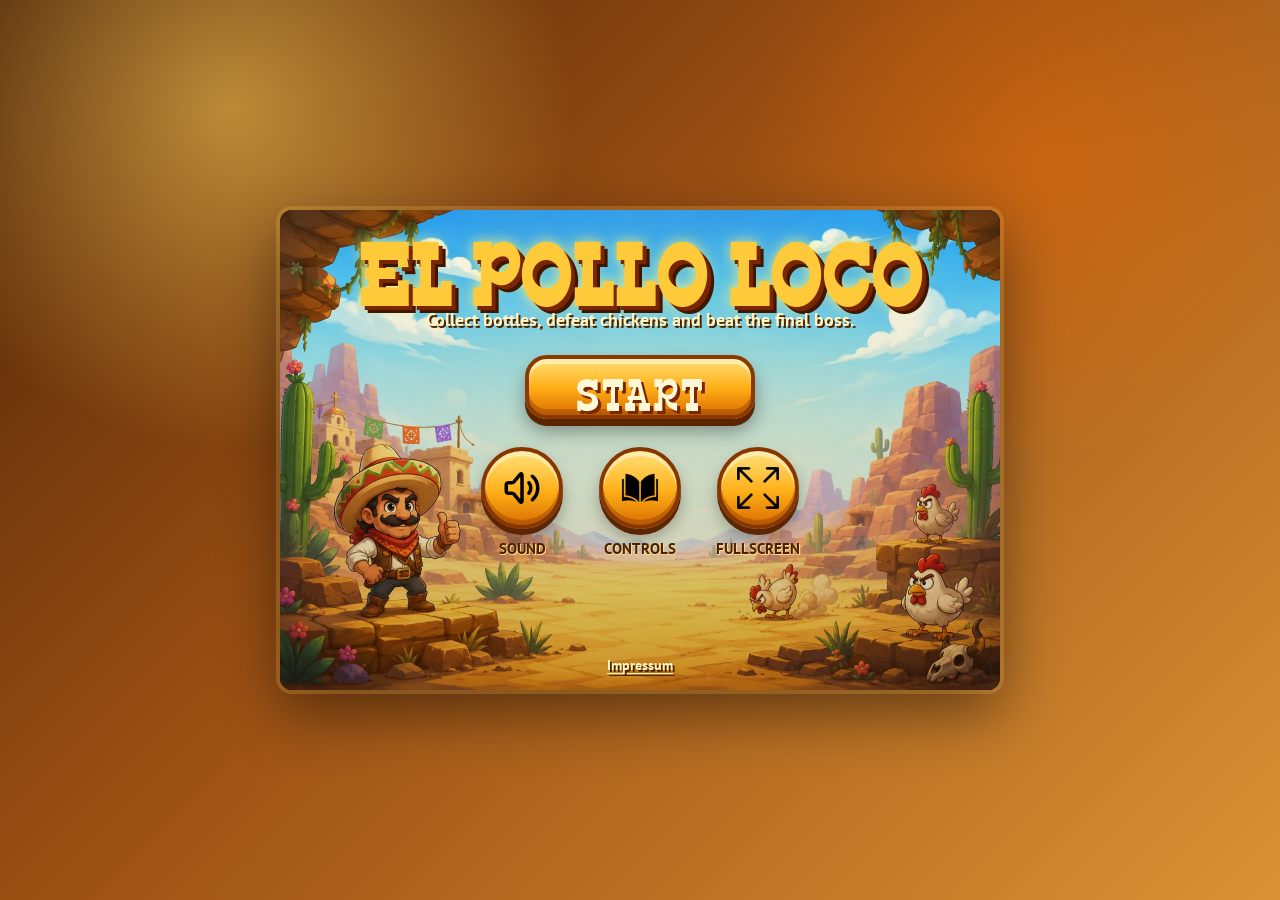
<file: index.html>
<!doctype html>
<html lang="en">
  <head>
    <meta charset="UTF-8" />

    <meta
      name="viewport"
      content="width=device-width, initial-scale=1.0, viewport-fit=cover"
    />

    <title>El Pollo Loco</title>

    <link
      rel="icon"
      type="image/png"
      sizes="96x96"
      href="./favicon/favicon-96x96.png"
    />

    <link rel="shortcut icon" href="./favicon/favicon.ico" />

    <link
      rel="apple-touch-icon"
      sizes="180x180"
      href="./favicon/apple-touch-icon.png"
    />

    <link rel="manifest" href="./favicon/site.webmanifest" />

    <meta name="apple-mobile-web-app-title" content="El Pollo Loco" />

    <link rel="stylesheet" href="./style.css" />

    <link rel="stylesheet" href="./css/menu.css" />

    <link rel="stylesheet" href="./css/dialog.css" />

    <link rel="stylesheet" href="./css/responsive.css" />
  </head>

  <body onload="showStartScreen()">
    <div id="game-container">
      <div id="game-stage" class="game-stage">
        <canvas id="canvas" width="720" height="480" tabindex="0"></canvas>

        <div id="game-overlay" class="game-overlay">
          <div class="menu-layer">
            <h1 id="overlay-title" class="game-title">El Pollo Loco</h1>

            <p id="overlay-message" class="game-subtitle">
              Collect bottles, defeat chickens and beat the final boss.
            </p>

            <div class="main-actions">
              <button
                id="start-button"
                class="menu-button start-button"
                type="button"
                onclick="startGame()"
              >
                Start
              </button>

              <button
                id="restart-button"
                class="menu-button hidden"
                type="button"
                onclick="restartGame()"
              >
                Restart
              </button>

              <button
                id="home-button"
                class="menu-button hidden"
                type="button"
                onclick="goToHomeScreen()"
              >
                Home
              </button>
            </div>

            <div class="round-actions">
              <button
                id="sound-button"
                class="round-button"
                type="button"
                aria-label="Turn sound off"
                aria-pressed="false"
                title="Turn sound off"
                onclick="toggleSound()"
              >
                <img id="sound-icon" src="./img/symbol/volume-on.svg" alt="" />

                <span>Sound</span>
              </button>

              <button
                id="controls-button"
                class="round-button"
                type="button"
                aria-label="Show controls"
                aria-controls="controls-dialog"
                aria-expanded="false"
                title="Show controls"
                onclick="toggleControlsDialog()"
              >
                <img src="symbols/help_open.png" alt="" />

                <span>Controls</span>
              </button>

              <button
                id="fullscreen-button"
                class="round-button"
                type="button"
                data-fullscreen-button
                aria-label="Enter fullscreen"
                title="Enter fullscreen"
                onclick="toggleFullscreen()"
              >
                <img
                  id="fullscreen-icon"
                  data-fullscreen-icon
                  src="symbols/enter-fullscreen.png"
                  alt=""
                />

                <span>Fullscreen</span>
              </button>
            </div>

            <a class="legal-link" href="./impressum.html">Impressum</a>
          </div>

          <div
            id="controls-dialog"
            class="controls-dialog hidden"
            role="dialog"
            aria-modal="true"
            aria-labelledby="controls-dialog-title"
            tabindex="-1"
            onclick="handleControlsBackdropClick(event)"
            onkeydown="handleControlsDialogKeydown(event)"
          >
            <div class="controls-card">
              <button
                id="controls-close-button"
                class="controls-close-button"
                type="button"
                aria-label="Close controls"
                title="Close controls"
                onclick="closeControlsDialog()"
              >
                ×
              </button>

              <h2 id="controls-dialog-title">Controls</h2>

              <p class="controls-description">
                Use the keyboard or touch buttons to help Pepe defeat the
                chickens.
              </p>

              <div class="controls-content">
                <div class="control-group">
                  <strong>Move</strong>

                  <div class="key-row">
                    <span class="key">←</span>
                    <span class="key">→</span>
                  </div>

                  <p>Walk left or right</p>
                </div>

                <div class="control-group">
                  <strong>Jump</strong>

                  <div class="key-row">
                    <span class="key wide-key"> Space </span>
                  </div>

                  <p>Jump on enemies</p>
                </div>

                <div class="control-group">
                  <strong>Throw</strong>

                  <div class="key-row">
                    <span class="key">D</span>
                  </div>

                  <p>Throw a bottle</p>
                </div>
              </div>

              <p class="controls-hint">
                Collect bottles before fighting the endboss.
              </p>
            </div>
          </div>
        </div>

        <div
          id="pause-dialog"
          class="pause-dialog hidden"
          role="dialog"
          aria-modal="true"
          aria-labelledby="pause-dialog-title"
          tabindex="-1"
          onkeydown="handlePauseDialogKeydown(event)"
        >
          <div class="pause-card">
            <h2 id="pause-dialog-title">Paused</h2>

            <p>The game is paused.</p>

            <div class="pause-actions">
              <button
                id="resume-button"
                class="pause-action-button"
                type="button"
                onclick="resumeGame()"
              >
                Resume
              </button>

              <button
                id="pause-sound-button"
                class="pause-action-button pause-sound-button"
                type="button"
                aria-label="Turn sound off"
                aria-pressed="false"
                title="Turn sound off"
                onclick="toggleSound()"
              >
                <img
                  id="pause-sound-icon"
                  src="./img/symbol/volume-on.svg"
                  alt=""
                />
                <span id="pause-sound-label">Mute</span>
              </button>

              <button
                class="pause-action-button"
                type="button"
                onclick="restartGame()"
              >
                Restart
              </button>

              <button
                class="pause-action-button"
                type="button"
                onclick="goToHomeScreen()"
              >
                Home
              </button>
            </div>
          </div>
        </div>
      </div>

      <button
        id="game-menu-button"
        class="game-menu-button hidden"
        type="button"
        aria-label="Pause game"
        aria-controls="pause-dialog"
        aria-expanded="false"
        title="Pause game"
        onclick="pauseGame()"
      >
        <img src="./img/symbol/pause.svg" alt="" />
      </button>

      <button
        id="game-fullscreen-button"
        class="game-menu-button game-fullscreen-button hidden"
        type="button"
        data-fullscreen-button
        aria-label="Enter fullscreen"
        title="Enter fullscreen"
        onclick="toggleFullscreen()"
      >
        <img
          id="game-fullscreen-icon"
          data-fullscreen-icon
          src="symbols/enter-fullscreen.png"
          alt=""
        />
      </button>

      <div id="touch-controls" class="touch-controls">
        <div class="touch-group touch-left">
          <button
            class="touch-button"
            type="button"
            data-icon="‹"
            aria-label="Move left"
            onpointerdown="setTouchKey('LEFT', true, event)"
            onpointerup="setTouchKey('LEFT', false, event)"
            onpointerleave="setTouchKey('LEFT', false, event)"
            onpointercancel="setTouchKey('LEFT', false, event)"
          ></button>

          <button
            class="touch-button"
            type="button"
            data-icon="›"
            aria-label="Move right"
            onpointerdown="setTouchKey('RIGHT', true, event)"
            onpointerup="setTouchKey('RIGHT', false, event)"
            onpointerleave="setTouchKey('RIGHT', false, event)"
            onpointercancel="setTouchKey('RIGHT', false, event)"
          ></button>
        </div>

        <div class="touch-group touch-right">
          <button
            class="touch-button"
            type="button"
            data-icon="▲"
            aria-label="Jump"
            onpointerdown="setTouchKey('JUMP', true, event)"
            onpointerup="setTouchKey('JUMP', false, event)"
            onpointerleave="setTouchKey('JUMP', false, event)"
            onpointercancel="setTouchKey('JUMP', false, event)"
          ></button>

          <button
            class="touch-button throw-button"
            type="button"
            data-icon="D"
            aria-label="Throw bottle"
            onpointerdown="setTouchKey('THROW', true, event)"
            onpointerup="setTouchKey('THROW', false, event)"
            onpointerleave="setTouchKey('THROW', false, event)"
            onpointercancel="setTouchKey('THROW', false, event)"
          ></button>
        </div>
      </div>
    </div>

    <div id="rotate-message" class="rotate-message">
      <div class="rotate-card">
        <div class="rotate-icon">↻</div>

        <h2>Rotate to landscape</h2>

        <p>Please turn your phone horizontally to play.</p>
      </div>
    </div>

    <script src="classes/drawable-object.class.js"></script>
    <script src="classes/movable-object.class.js"></script>
    <script src="classes/background.class.js"></script>
    <script src="classes/cloud.class.js"></script>
    <script src="classes/chicken.class.js"></script>
    <script src="classes/chick.class.js"></script>
    <script src="classes/endboss.class.js"></script>
    <script src="classes/statusbar.class.js"></script>
    <script src="classes/throwable-object.class.js"></script>
    <script src="classes/collectable-object.class.js"></script>
    <script src="classes/character.class.js"></script>
    <script src="classes/keyboard.class.js"></script>
    <script src="classes/level.class.js"></script>
    <script src="classes/collision-manager.class.js"></script>
    <script src="classes/world.class.js"></script>
    <script src="levels/level1.js"></script>
    <script src="js/audio-manager.js"></script>
    <script src="js/game.js"></script>
    <script src="js/touch-controls.js"></script>
    <script src="js/fullscreen.js"></script>
    <script src="js/game-ui.js"></script>
  </body>
</html>
</file>
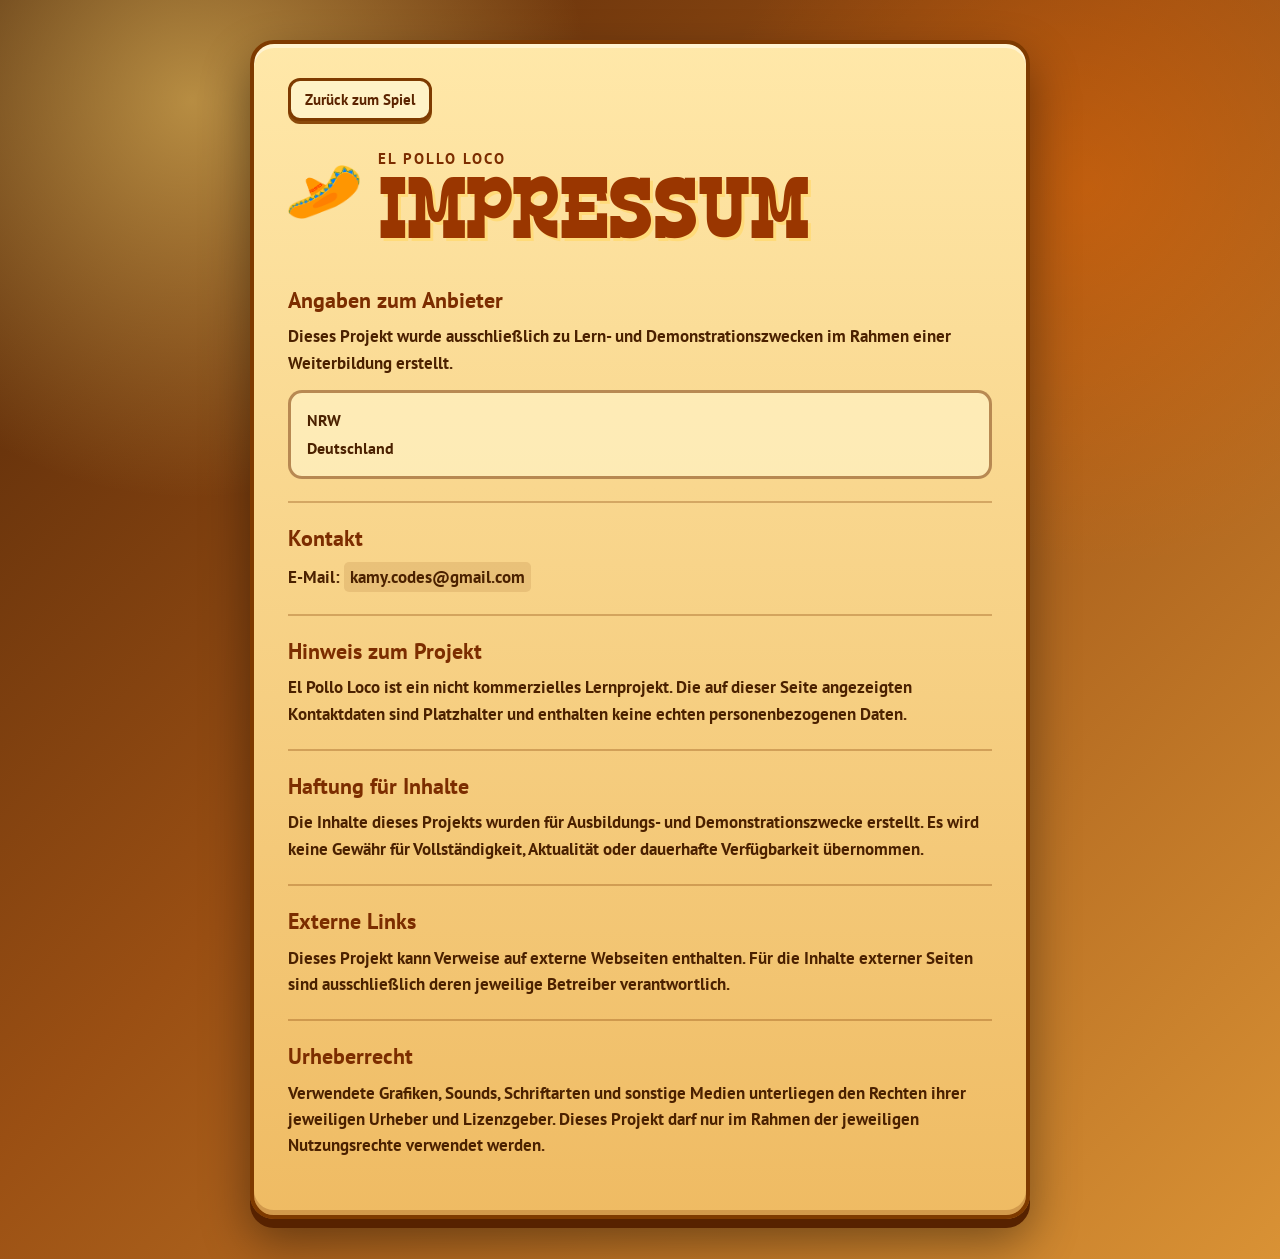
<file: impressum.html>
<!doctype html>
<html lang="de">
  <head>
    <meta charset="UTF-8" />

    <meta name="viewport" content="width=device-width, initial-scale=1.0" />

    <meta
      name="description"
      content="Impressum und rechtliche Hinweise für das Lernprojekt El Pollo Loco."
    />

    <title>Impressum | El Pollo Loco</title>

    <link
      rel="icon"
      type="image/png"
      href="./favicon/favicon-96x96.png"
      sizes="96x96"
    />

    <link rel="shortcut icon" href="./favicon/favicon.ico" />

    <link rel="stylesheet" href="./css/impressum.css" />
  </head>

  <body>
    <main class="legal-page">
      <article class="legal-card">
        <a class="back-link" href="./index.html" aria-label="Zurück zum Spiel">
          Zurück zum Spiel
        </a>

        <header class="legal-header">
          <img
            class="legal-logo"
            src="./img/sombrero.png"
            alt=""
            width="72"
            height="72"
          />

          <div>
            <p class="legal-eyebrow">El Pollo Loco</p>

            <h1>Impressum</h1>
          </div>
        </header>

        <section class="legal-section">
          <h2>Angaben zum Anbieter</h2>

          <p>
            Dieses Projekt wurde ausschließlich zu Lern- und
            Demonstrationszwecken im Rahmen einer Weiterbildung erstellt.
          </p>

          <address class="provider-data">
            <span>NRW</span>
            <span>Deutschland</span>
          </address>
        </section>

        <section class="legal-section">
          <h2>Kontakt</h2>

          <p>
            E-Mail:
            <span class="placeholder">kamy.codes@gmail.com</span>
          </p>
        </section>

        <section class="legal-section">
          <h2>Hinweis zum Projekt</h2>

          <p>
            El Pollo Loco ist ein nicht kommerzielles Lernprojekt. Die auf
            dieser Seite angezeigten Kontaktdaten sind Platzhalter und enthalten
            keine echten personenbezogenen Daten.
          </p>
        </section>

        <section class="legal-section">
          <h2>Haftung für Inhalte</h2>

          <p>
            Die Inhalte dieses Projekts wurden für Ausbildungs- und
            Demonstrationszwecke erstellt. Es wird keine Gewähr für
            Vollständigkeit, Aktualität oder dauerhafte Verfügbarkeit
            übernommen.
          </p>
        </section>

        <section class="legal-section">
          <h2>Externe Links</h2>

          <p>
            Dieses Projekt kann Verweise auf externe Webseiten enthalten. Für
            die Inhalte externer Seiten sind ausschließlich deren jeweilige
            Betreiber verantwortlich.
          </p>
        </section>

        <section class="legal-section">
          <h2>Urheberrecht</h2>

          <p>
            Verwendete Grafiken, Sounds, Schriftarten und sonstige Medien
            unterliegen den Rechten ihrer jeweiligen Urheber und Lizenzgeber.
            Dieses Projekt darf nur im Rahmen der jeweiligen Nutzungsrechte
            verwendet werden.
          </p>
        </section>
      </article>
    </main>
  </body>
</html>
</file>
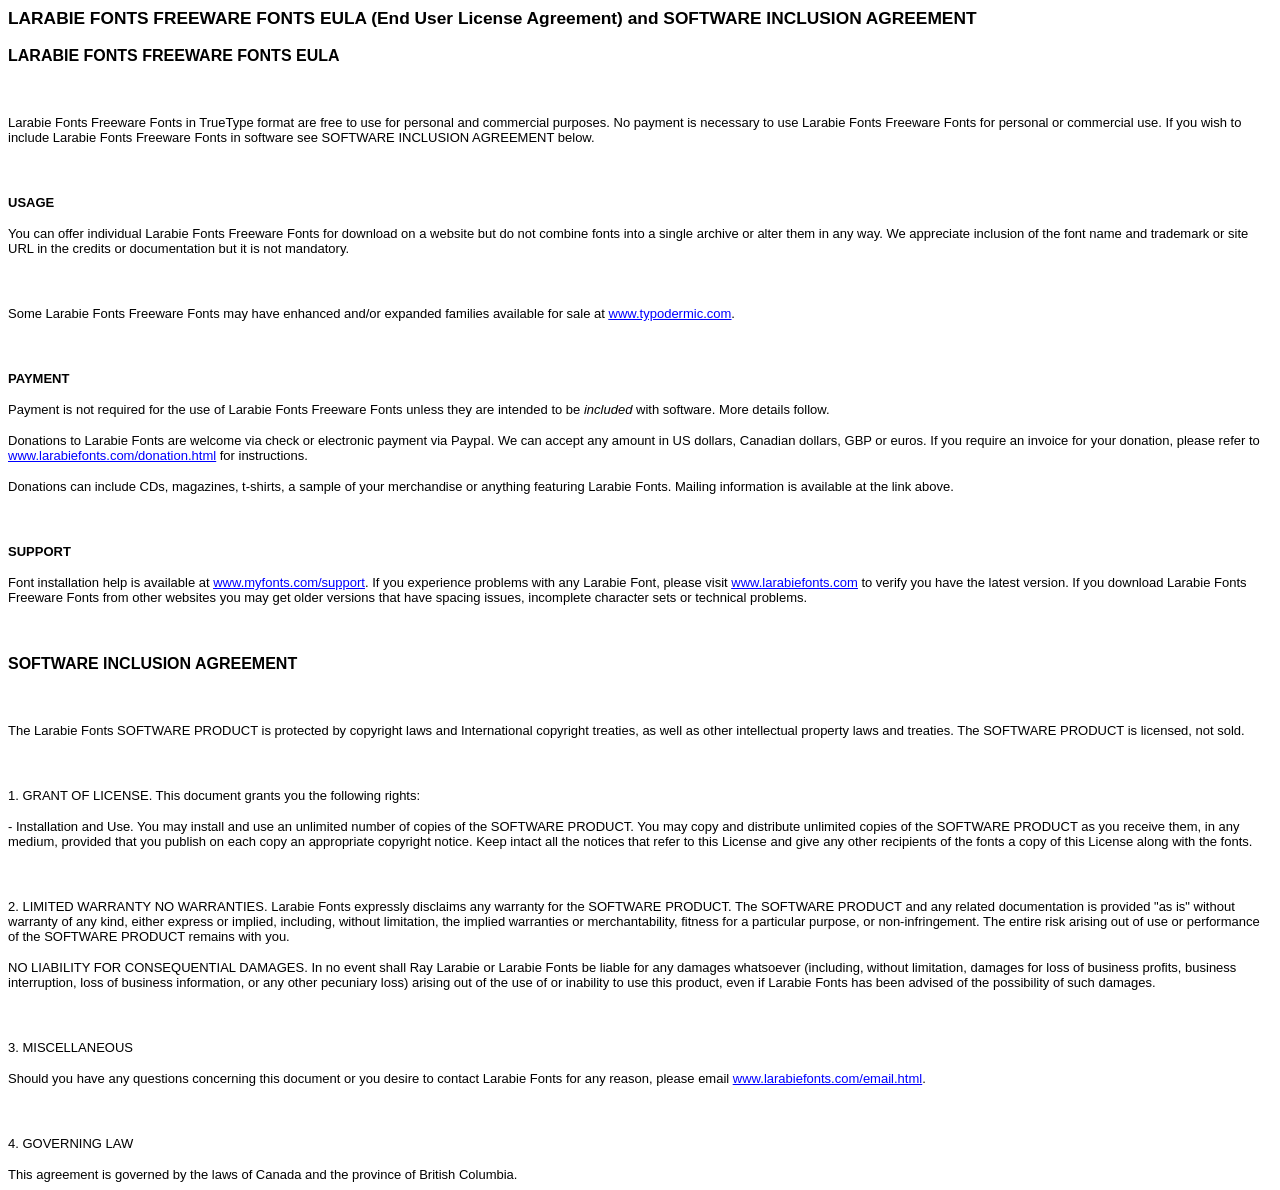
<file: fonts/edmunds/read_me.html>
<!DOCTYPE HTML PUBLIC "-//W3C//DTD HTML 4.0 Transitional//EN">
<HTML>
<HEAD>
	<META HTTP-EQUIV="CONTENT-TYPE" CONTENT="text/html; charset=shift_jis">
	<TITLE>LARABIE FONTS &ldquo;README</TITLE>
	<META NAME="GENERATOR" CONTENT="StarOffice 8  (Win32)">
	<META NAME="AUTHOR" CONTENT="Rina Larabie">
	<META NAME="CREATED" CONTENT="20061130;11580000">
	<META NAME="CHANGEDBY" CONTENT="Rina Larabie">
	<META NAME="CHANGED" CONTENT="20061207;15120000">
	<STYLE>
	<!--
		@page { size: 8.5in 11in; margin-right: 1.25in; margin-top: 1in; margin-bottom: 1in }
		P { margin-bottom: 0.08in; direction: ltr; color: #000000; widows: 2; orphans: 2 }
		P.western { font-family: "Times New Roman", serif; font-size: 12pt; so-language: en-US }
		P.cjk { font-family: "Times New Roman", serif; font-size: 12pt }
		P.ctl { font-family: "Times New Roman", serif; font-size: 12pt; so-language: ar-SA }
		H3 { margin-top: 0.19in; margin-bottom: 0.19in; direction: ltr; color: #000000; widows: 2; orphans: 2; page-break-after: auto }
		H3.western { font-size: 13pt; so-language: en-US }
		H3.cjk { font-family: "Times New Roman", serif; font-size: 13pt }
		H3.ctl { font-family: "Times New Roman", serif; font-size: 13pt; so-language: ar-SA }
		A:link { color: #0000ff }
	-->
	</STYLE>
</HEAD>
<BODY LANG="en-US" TEXT="#000000" LINK="#0000ff" DIR="LTR">
<H3 CLASS="western" STYLE="margin-top: 0in"><FONT FACE="Tahoma, sans-serif">LARABIE
FONTS FREEWARE FONTS EULA (End User License Agreement) and SOFTWARE
INCLUSION AGREEMENT</FONT></H3>
<P CLASS="western" STYLE="margin-bottom: 0in"><B><FONT FACE="Tahoma, sans-serif">LARABIE
FONTS FREEWARE FONTS EULA</FONT></B></P>
<P CLASS="western" STYLE="margin-bottom: 0in"><BR>
</P>
<P CLASS="western" STYLE="margin-bottom: 0in"><FONT SIZE=2><FONT FACE="Tahoma, sans-serif">Larabie
Fonts Freeware Fonts in TrueType format are free to use for personal
and commercial purposes. No payment is necessary to use Larabie Fonts
Freeware Fonts for personal or commercial use. If you wish to include
Larabie Fonts Freeware Fonts in software see SOFTWARE INCLUSION
AGREEMENT below. </FONT></FONT>
</P>
<P CLASS="western" STYLE="margin-bottom: 0in"><BR>
</P>
<P CLASS="western" STYLE="margin-bottom: 0in"><FONT FACE="Tahoma, sans-serif"><FONT SIZE=2><B>USAGE</B></FONT></FONT></P>
<P CLASS="western" STYLE="margin-bottom: 0in"><FONT SIZE=2><FONT FACE="Tahoma, sans-serif">You
can offer individual Larabie Fonts Freeware Fonts for download on a
website but do not combine fonts into a single archive or alter them
in any way. We appreciate inclusion of the font name and trademark or
site URL in the credits or documentation but it is not mandatory. </FONT></FONT>
</P>
<P CLASS="western" STYLE="margin-bottom: 0in"><BR>
</P>
<P CLASS="western" STYLE="margin-bottom: 0in"><FONT SIZE=2><FONT FACE="Tahoma, sans-serif">Some
Larabie Fonts Freeware Fonts may have enhanced and/or expanded
families available for sale at </FONT></FONT><FONT COLOR="#0000ff"><U><A HREF="http://www.typodermic.com/"><FONT SIZE=2><FONT FACE="Tahoma, sans-serif">www.typodermic.com</FONT></FONT></A></U></FONT><FONT SIZE=2><FONT FACE="Tahoma, sans-serif">.</FONT></FONT></P>
<P CLASS="western" STYLE="margin-bottom: 0in"><BR>
</P>
<P CLASS="western" STYLE="margin-bottom: 0in"><FONT FACE="Tahoma, sans-serif"><FONT SIZE=2><B>PAYMENT</B></FONT></FONT></P>
<P CLASS="western" STYLE="margin-bottom: 0in"><FONT SIZE=2><FONT FACE="Tahoma, sans-serif">Payment
is not required for the use of Larabie Fonts Freeware Fonts unless
they are intended to be <I>included</I> with software. More details
follow.</FONT></FONT></P>
<P CLASS="western" STYLE="margin-bottom: 0in"><FONT SIZE=2><FONT FACE="Tahoma, sans-serif">Donations
to Larabie Fonts are welcome via check or electronic payment via
Paypal. We can accept any amount in US dollars, Canadian dollars, GBP
or euros. If you require an invoice for your donation, please refer
to </FONT></FONT><FONT COLOR="#0000ff"><U><A HREF="http://www.larabiefonts.com/donation.html"><FONT SIZE=2><FONT FACE="Tahoma, sans-serif">www.larabiefonts.com/donation.html</FONT></FONT></A></U></FONT><FONT SIZE=2><FONT FACE="Tahoma, sans-serif">
for instructions. </FONT></FONT>
</P>
<P CLASS="western" STYLE="margin-bottom: 0in"><FONT SIZE=2><FONT FACE="Tahoma, sans-serif">Donations
can include CDs, magazines, t-shirts, a sample of your merchandise or
anything featuring Larabie Fonts. Mailing information is available at
the link above.</FONT></FONT></P>
<P CLASS="western" STYLE="margin-bottom: 0in"><BR>
</P>
<P CLASS="western" STYLE="margin-bottom: 0in"><FONT FACE="Tahoma, sans-serif"><FONT SIZE=2><B>SUPPORT</B></FONT></FONT></P>
<P CLASS="western" STYLE="margin-bottom: 0in"><FONT SIZE=2><FONT FACE="Tahoma, sans-serif">Font
installation help is available at </FONT></FONT><FONT COLOR="#0000ff"><U><A HREF="http://www.myfonts.com/support"><FONT SIZE=2><FONT FACE="Tahoma, sans-serif">www.myfonts.com/support</FONT></FONT></A></U></FONT><FONT SIZE=2><FONT FACE="Tahoma, sans-serif">.
If you experience problems with any Larabie Font, please visit
</FONT></FONT><FONT COLOR="#0000ff"><U><A HREF="http://www.larabiefonts.com/"><FONT SIZE=2><FONT FACE="Tahoma, sans-serif">www.larabiefonts.com</FONT></FONT></A></U></FONT><FONT SIZE=2><FONT FACE="Tahoma, sans-serif">
to verify you have the latest version. If you download Larabie Fonts
Freeware Fonts from other websites you may get older versions that
have spacing issues, incomplete character sets or technical problems.
</FONT></FONT>
</P>
<P CLASS="western" STYLE="margin-bottom: 0in"><BR>
</P>
<P CLASS="western" STYLE="margin-bottom: 0in"><B><FONT FACE="Tahoma, sans-serif">SOFTWARE
INCLUSION AGREEMENT </FONT></B>
</P>
<P CLASS="western" STYLE="margin-bottom: 0in"><BR>
</P>
<P CLASS="western" STYLE="margin-bottom: 0in"><FONT SIZE=2><FONT FACE="Tahoma, sans-serif">The
Larabie Fonts SOFTWARE PRODUCT is protected by copyright laws and
International copyright treaties, as well as other intellectual
property laws and treaties. The SOFTWARE PRODUCT is licensed, not
sold.</FONT></FONT></P>
<P CLASS="western" STYLE="margin-bottom: 0in"><BR>
</P>
<P CLASS="western" STYLE="margin-bottom: 0in"><FONT SIZE=2><FONT FACE="Tahoma, sans-serif">1.
GRANT OF LICENSE. This document grants you the following rights:</FONT></FONT></P>
<P CLASS="western" STYLE="margin-bottom: 0in"><FONT FACE="Tahoma, sans-serif"><FONT SIZE=2>-
Installation and Use. You may install and use an unlimited number of
copies of the SOFTWARE PRODUCT. You may copy and distribute unlimited
copies of the SOFTWARE PRODUCT as you receive them, in any medium,
provided that you publish on each copy an appropriate copyright
notice. Keep intact all the notices that refer to this License and
give any other recipients of the fonts a copy of this License along
with the fonts.</FONT></FONT></P>
<P CLASS="western" STYLE="margin-bottom: 0in"><BR>
</P>
<P CLASS="western" STYLE="margin-bottom: 0in"><FONT SIZE=2><FONT FACE="Tahoma, sans-serif">2.
LIMITED WARRANTY NO WARRANTIES. Larabie Fonts expressly disclaims any
warranty for the SOFTWARE PRODUCT. The SOFTWARE PRODUCT and any
related documentation is provided &quot;as is&quot; without warranty
of any kind, either express or implied, including, without
limitation, the implied warranties or merchantability, fitness for a
particular purpose, or non-infringement. The entire risk arising out
of use or performance of the SOFTWARE PRODUCT remains with you.</FONT></FONT></P>
<P CLASS="western" STYLE="margin-bottom: 0in"><FONT SIZE=2><FONT FACE="Tahoma, sans-serif">NO
LIABILITY FOR CONSEQUENTIAL DAMAGES. In no event shall Ray Larabie or
Larabie Fonts be liable for any damages whatsoever (including,
without limitation, damages for loss of business profits, business
interruption, loss of business information, or any other pecuniary
loss) arising out of the use of or inability to use this product,
even if Larabie Fonts has been advised of the possibility of such
damages.</FONT></FONT></P>
<P CLASS="western" STYLE="margin-bottom: 0in"><BR>
</P>
<P CLASS="western" STYLE="margin-bottom: 0in"><FONT FACE="Tahoma, sans-serif"><FONT SIZE=2>3.
MISCELLANEOUS</FONT></FONT></P>
<P CLASS="western" STYLE="margin-bottom: 0in"><FONT SIZE=2><FONT FACE="Tahoma, sans-serif">Should
you have any questions concerning this document or you desire to
contact Larabie Fonts for any reason, please email
</FONT></FONT><FONT COLOR="#0000ff"><U><A HREF="http://www.larabiefonts.com/email.html"><FONT SIZE=2><FONT FACE="Tahoma, sans-serif">www.larabiefonts.com/email.html</FONT></FONT></A></U></FONT><FONT SIZE=2><FONT FACE="Tahoma, sans-serif">.</FONT></FONT></P>
<P CLASS="western" STYLE="margin-bottom: 0in"><BR>
</P>
<P CLASS="western" STYLE="margin-bottom: 0in"><FONT SIZE=2><FONT FACE="Tahoma, sans-serif">4.
GOVERNING LAW</FONT></FONT></P>
<P CLASS="western" STYLE="margin-bottom: 0in"><FONT FACE="Tahoma, sans-serif"><FONT SIZE=2>This
agreement is governed by the laws of Canada and the province of
British Columbia.</FONT></FONT></P>
</BODY>
</HTML>
</file>
<file: style.css>
@font-face {
  font-family: "GameFont";
  src: url("./fonts/edmunds/edmunds.ttf") format("truetype");
}

@font-face {
  font-family: "GameText";
  src: url("./fonts/PT_Sans/PTSans-Bold.ttf") format("truetype");
}

:root {
  --game-max-width: 720px;
  --game-max-height: 480px;
  --page-gap: 16px;
  --safe-top: env(safe-area-inset-top, 0px);
  --safe-right: env(safe-area-inset-right, 0px);
  --safe-bottom: env(safe-area-inset-bottom, 0px);
  --safe-left: env(safe-area-inset-left, 0px);
  --edge-top: max(var(--page-gap), var(--safe-top));
  --edge-right: max(var(--page-gap), var(--safe-right));
  --edge-bottom: max(var(--page-gap), var(--safe-bottom));
  --edge-left: max(var(--page-gap), var(--safe-left));
  --page-background:
    radial-gradient(
      circle at 18% 12%,
      rgba(255, 210, 92, 0.55),
      transparent 26%
    ),
    radial-gradient(
      circle at 82% 18%,
      rgba(255, 111, 0, 0.35),
      transparent 24%
    ),
    linear-gradient(135deg, #4c2408 0%, #9a4f13 42%, #d99235 100%);
}

* {
  margin: 0;
  padding: 0;
  box-sizing: border-box;
}

html,
body {
  width: 100%;
  height: 100%;
  overflow: hidden;
}

html {
  background: #1b0f06;
}

body {
  min-height: 100vh;
  min-height: 100svh;
  min-height: 100dvh;
  padding: var(--edge-top) var(--edge-right) var(--edge-bottom) var(--edge-left);
  display: flex;
  justify-content: center;
  align-items: center;
  font-family: GameText, Arial, Helvetica, sans-serif;
  overscroll-behavior: none;
  background: var(--page-background);
}

body.fullscreen-scroll-lock {
  position: fixed;
  inset: 0;
  width: 100%;
  overflow: hidden;
}

button {
  font: inherit;
}

button,
[role="button"] {
  cursor: pointer;
}

#game-container {
  position: relative;
  flex: 0 0 auto;
  width: min(var(--game-max-width), 100%);
  aspect-ratio: 3 / 2;
  overflow: hidden;
  isolation: isolate;
  border-radius: 12px;
  background: #1b0f06;
  box-shadow:
    0 0 0 4px rgba(255, 194, 87, 0.22),
    0 22px 60px rgba(0, 0, 0, 0.48);
}

.game-stage {
  position: absolute;
  inset: 0;
  overflow: hidden;
  border-radius: inherit;
  background:
    radial-gradient(
      circle at center,
      rgba(255, 187, 75, 0.18),
      transparent 45%
    ),
    linear-gradient(180deg, #6d3109, #1b0f06);
}

canvas {
  position: absolute;
  inset: 0;
  display: block;
  width: 100%;
  height: 100%;
}

#game-container.fullscreen-active {
  width: 100vw;
  height: 100vh;
  height: 100svh;
  height: 100dvh;
  max-width: none;
  max-height: none;
  padding: 0;
  overflow: hidden;
  aspect-ratio: auto;
  border-radius: 0;
  box-shadow: none;
}

#game-container.pseudo-fullscreen {
  position: fixed;
  inset: 0;
  z-index: 1000;
}

#game-container.fullscreen-active .game-stage {
  position: absolute;
  inset: 0;
  width: 100%;
  height: 100%;
  max-width: none;
  max-height: none;
  aspect-ratio: auto;
  border-radius: 0;
  box-shadow: none;
}

.hidden {
  display: none !important;
}
</file>
<file: css/menu.css>
.game-overlay {
  position: absolute;
  inset: 0;
  z-index: 10;
  display: flex;
  justify-content: center;
  align-items: center;
  background-position: center;
  background-size: cover;
  background-repeat: no-repeat;
}

.game-overlay::before {
  content: "";
  position: absolute;
  inset: 0;
  background: linear-gradient(
    180deg,
    rgba(255, 205, 90, 0.08),
    rgba(0, 0, 0, 0.2)
  );
}

.menu-layer {
  position: relative;
  z-index: 1;
  width: 100%;
  height: 100%;
  padding: 24px 0 18px;
  display: flex;
  flex-direction: column;
  align-items: center;
  text-align: center;
}

.game-title {
  font-family: GameFont, GameText, Arial, sans-serif;
  font-size: 76px;
  line-height: 0.9;
  letter-spacing: 2px;
  color: #ffca3a;
  text-transform: uppercase;
  text-shadow:
    4px 4px 0 #7a2600,
    7px 7px 0 #3f1700,
    0 0 14px rgba(255, 238, 120, 0.9);
}

.game-subtitle {
  max-width: 520px;
  margin-top: 6px;
  color: #fff4c2;
  font-size: 18px;
  text-shadow: 2px 2px 0 #4d2500;
}

.main-actions {
  margin-top: 24px;
  display: flex;
  justify-content: center;
  gap: 14px;
}

.menu-button {
  min-width: 230px;
  height: 64px;
  border: 4px solid #8a3900;
  border-radius: 22px;
  background: linear-gradient(180deg, #ffe174 0%, #ffad16 52%, #dc6f00 100%);
  color: #fff8d6;
  font-family: GameFont, GameText, Arial, sans-serif;
  font-size: 40px;
  letter-spacing: 2px;
  text-transform: uppercase;
  text-shadow: 3px 3px 0 #7a2600;
  box-shadow:
    inset 0 5px 0 rgba(255, 255, 255, 0.45),
    inset 0 -6px 0 rgba(118, 48, 0, 0.35),
    0 7px 0 #5c2400,
    0 12px 18px rgba(0, 0, 0, 0.35);
}

.menu-button:hover {
  transform: translateY(-2px);
  filter: brightness(1.08);
}

.menu-button:active {
  transform: translateY(4px);
  box-shadow:
    inset 0 4px 0 rgba(255, 255, 255, 0.35),
    inset 0 -4px 0 rgba(118, 48, 0, 0.35),
    0 3px 0 #5c2400;
}

.round-actions {
  margin-top: 28px;
  display: flex;
  justify-content: center;
  gap: 36px;
}

.round-button {
  position: relative;
  width: 82px;
  min-width: 82px;
  height: 82px;
  border: 4px solid #873600;
  border-radius: 50%;
  display: flex;
  justify-content: center;
  align-items: center;
  background: linear-gradient(180deg, #ffe27a 0%, #ffaf18 55%, #d96d00 100%);
  box-shadow:
    inset 0 5px 0 rgba(255, 255, 255, 0.4),
    inset 0 -5px 0 rgba(117, 47, 0, 0.35),
    0 6px 0 #5d2500,
    0 10px 15px rgba(0, 0, 0, 0.28);
}

.round-button:hover {
  transform: translateY(-2px);
  filter: brightness(1.08);
}

.round-button:active {
  transform: translateY(4px);
  box-shadow:
    inset 0 4px 0 rgba(255, 255, 255, 0.3),
    inset 0 -4px 0 rgba(117, 47, 0, 0.35),
    0 2px 0 #5d2500;
}

.round-button img {
  width: 42px;
  height: 42px;
  object-fit: contain;
  pointer-events: none;
}

.round-button span {
  position: absolute;
  top: 88px;
  left: 50%;
  transform: translateX(-50%);
  color: #4b2100;
  font-size: 15px;
  text-transform: uppercase;
  white-space: nowrap;
  text-shadow:
    1px 1px 0 #ffd987,
    0 1px 0 #ffd987;
}

.legal-link {
  position: absolute;
  bottom: 13px;
  left: 50%;
  transform: translateX(-50%);
  padding: 5px 12px;
  border-radius: 10px;
  color: #fff4c2;
  font-size: 14px;
  line-height: 1;
  text-decoration: underline;
  text-underline-offset: 3px;
  text-shadow: 2px 2px 0 #4d2500;
  transition:
    background-color 120ms ease,
    color 120ms ease;
}

.legal-link:hover {
  background: rgba(75, 33, 0, 0.65);
  color: #ffffff;
}

.legal-link:focus-visible {
  outline: 3px solid #fff3b4;
  outline-offset: 3px;
}


.game-menu-button {
  position: absolute;
  top: 12px;
  right: 12px;
  z-index: 7;
  width: 52px;
  height: 52px;
  border: 3px solid #873600;
  border-radius: 50%;
  display: flex;
  justify-content: center;
  align-items: center;
  background: linear-gradient(180deg, #ffe27a 0%, #ffaf18 55%, #d96d00 100%);
  color: #4b2100;
  cursor: pointer;
  touch-action: manipulation;
  -webkit-tap-highlight-color: transparent;
  box-shadow:
    inset 0 4px 0 rgba(255, 255, 255, 0.4),
    inset 0 -4px 0 rgba(117, 47, 0, 0.35),
    0 4px 0 #5d2500,
    0 8px 14px rgba(0, 0, 0, 0.3);
}

.game-fullscreen-button {
  top: 76px;
  right: 12px;
  z-index: 35;
}

.game-menu-button img {
  width: 29px;
  height: 29px;
  object-fit: contain;
  pointer-events: none;
}

.game-menu-button:hover {
  transform: translateY(-1px);
  filter: brightness(1.08);
}

.game-menu-button:active {
  transform: translateY(3px);
  box-shadow:
    inset 0 3px 0 rgba(255, 255, 255, 0.3),
    inset 0 -3px 0 rgba(117, 47, 0, 0.35),
    0 1px 0 #5d2500;
}

.game-menu-button:focus-visible {
  outline: 4px solid #fff3b4;
  outline-offset: 3px;
}

@media (max-width: 760px) and (min-aspect-ratio: 1 / 1) {
  .legal-link {
    bottom: 8px;
    padding: 4px 10px;
    font-size: 12px;
  }

  .game-menu-button {
    top: 8px;
    right: 8px;
    width: 44px;
    height: 44px;
  }

  .game-fullscreen-button {
    top: 60px;
    right: 8px;
  }

  .game-menu-button img {
    width: 25px;
    height: 25px;
  }
}
</file>
<file: css/dialog.css>
.controls-dialog {
  position: absolute;
  inset: 0;
  z-index: 20;
  padding: 24px;
  display: flex;
  justify-content: center;
  align-items: center;
  background: rgba(37, 16, 3, 0.76);
  backdrop-filter: blur(3px);
}

.controls-card {
  position: relative;
  width: min(520px, 100%);
  max-height: 100%;
  padding: 28px 30px 24px;
  overflow-y: auto;
  border: 4px solid #7e3a00;
  border-radius: 24px;
  background: linear-gradient(180deg, #ffe6a1 0%, #efb758 100%);
  color: #4b2100;
  text-align: center;
  box-shadow:
    inset 0 4px 0 rgba(255, 255, 255, 0.45),
    inset 0 -5px 0 rgba(117, 47, 0, 0.24),
    0 8px 0 #572200,
    0 18px 36px rgba(0, 0, 0, 0.45);
}

.controls-card h2 {
  margin: 0;
  color: #9a3600;
  font-family: GameFont, GameText, Arial, sans-serif;
  font-size: 44px;
  line-height: 1;
  letter-spacing: 2px;
  text-transform: uppercase;
  text-shadow: 2px 2px 0 #ffdb7a;
}

.controls-description {
  max-width: 400px;
  margin: 8px auto 20px;
  font-size: 16px;
  line-height: 1.4;
}

.controls-close-button {
  position: absolute;
  top: 10px;
  right: 12px;
  width: 42px;
  height: 42px;
  border: 3px solid #7e3a00;
  border-radius: 50%;
  background: linear-gradient(180deg, #ffcf55, #e57b00);
  color: #5c2400;
  font-size: 31px;
  font-weight: 900;
  line-height: 30px;
  box-shadow:
    inset 0 3px 0 rgba(255, 255, 255, 0.35),
    0 3px 0 #5c2400;
}

.controls-close-button:hover {
  filter: brightness(1.08);
}

.controls-close-button:active {
  transform: translateY(2px);
  box-shadow:
    inset 0 2px 0 rgba(255, 255, 255, 0.3),
    0 1px 0 #5c2400;
}

.controls-close-button:focus-visible,
.controls-dialog button:focus-visible {
  outline: 4px solid #fff3b4;
  outline-offset: 3px;
}

.controls-content {
  display: grid;
  grid-template-columns: repeat(3, minmax(0, 1fr));
  gap: 14px;
}

.control-group {
  min-height: 150px;
  padding: 16px 10px;
  border: 3px solid rgba(126, 58, 0, 0.7);
  border-radius: 16px;
  background: rgba(255, 244, 199, 0.72);
}

.control-group strong {
  display: block;
  margin-bottom: 12px;
  color: #7c2d00;
  font-size: 17px;
  letter-spacing: 1px;
  text-transform: uppercase;
}

.control-group p {
  margin-top: 13px;
  font-size: 13px;
  line-height: 1.3;
}

.key-row {
  min-height: 40px;
  display: flex;
  justify-content: center;
  align-items: center;
  gap: 7px;
}

.key {
  min-width: 42px;
  height: 36px;
  padding: 5px 10px;
  border: 3px solid #7a3900;
  border-radius: 9px;
  background: #fff2c6;
  color: #4b2100;
  font-size: 20px;
  line-height: 21px;
  box-shadow:
    inset 0 2px 0 rgba(255, 255, 255, 0.75),
    0 3px 0 #8b4a0a;
}

.wide-key {
  min-width: 92px;
}

.controls-hint {
  margin-top: 18px;
  padding: 9px 14px;
  border-radius: 12px;
  background: rgba(133, 58, 0, 0.12);
  font-size: 14px;
  line-height: 1.35;
}

.pause-dialog {
  position: absolute;
  inset: 0;
  z-index: 30;
  padding: 24px;
  display: flex;
  justify-content: center;
  align-items: center;
  background: rgba(37, 16, 3, 0.78);
  backdrop-filter: blur(4px);
}

.pause-card {
  width: min(420px, 100%);
  max-height: 100%;
  padding: 30px;
  overflow: hidden;
  border: 4px solid #7e3a00;
  border-radius: 24px;
  background: linear-gradient(180deg, #ffe6a1 0%, #efb758 100%);
  color: #4b2100;
  text-align: center;
  box-shadow:
    inset 0 4px 0 rgba(255, 255, 255, 0.45),
    inset 0 -5px 0 rgba(117, 47, 0, 0.24),
    0 8px 0 #572200,
    0 18px 36px rgba(0, 0, 0, 0.45);
}

.pause-card h2 {
  margin: 0;
  color: #9a3600;
  font-family: GameFont, GameText, Arial, sans-serif;
  font-size: 52px;
  line-height: 1;
  letter-spacing: 2px;
  text-transform: uppercase;
  text-shadow: 2px 2px 0 #ffdb7a;
}

.pause-card p {
  margin-top: 10px;
  font-size: 17px;
}

.pause-actions {
  margin-top: 24px;
  display: flex;
  flex-direction: column;
  gap: 14px;
}

.pause-action-button {
  width: 100%;
  min-width: 0;
  min-height: 54px;
  padding: 0 14px;
  border: 3px solid #7e3a00;
  border-radius: 16px;
  background: linear-gradient(180deg, #ffe174 0%, #ffad16 55%, #dc6f00 100%);
  color: #fff8d6;
  font-family: GameFont, GameText, Arial, sans-serif;
  font-size: 30px;
  line-height: 1;
  letter-spacing: 1px;
  text-transform: uppercase;
  text-shadow: 2px 2px 0 #7a2600;
  white-space: nowrap;
  box-shadow:
    inset 0 4px 0 rgba(255, 255, 255, 0.4),
    0 4px 0 #5c2400;
}

.pause-sound-button {
  display: flex;
  justify-content: center;
  align-items: center;
  gap: 9px;
}

.pause-sound-button img {
  flex: 0 0 auto;
  width: 26px;
  height: 26px;
  object-fit: contain;
  pointer-events: none;
}

.pause-action-button:hover {
  transform: translateY(-1px);
  filter: brightness(1.08);
}

.pause-action-button:active {
  transform: translateY(3px);
  box-shadow: 0 1px 0 #5c2400;
}

.pause-action-button:focus-visible {
  outline: 4px solid #ffffff;
  outline-offset: 3px;
}

@media (orientation: landscape) and (max-width: 1024px) and (max-height: 600px) {
  .controls-dialog {
    padding: 12px;
  }

  .controls-card {
    width: min(470px, 92%);
    padding: 16px 18px 14px;
  }

  .controls-card h2 {
    font-size: 32px;
  }

  .controls-description {
    margin-bottom: 12px;
    font-size: 13px;
  }

  .controls-close-button {
    top: 7px;
    right: 8px;
    width: 36px;
    height: 36px;
    font-size: 26px;
  }

  .controls-content {
    gap: 8px;
  }

  .control-group {
    min-height: 112px;
    padding: 10px 6px;
  }

  .control-group strong {
    margin-bottom: 7px;
    font-size: 14px;
  }

  .control-group p {
    margin-top: 8px;
    font-size: 11px;
  }

  .controls-hint {
    margin-top: 10px;
    padding: 6px 10px;
    font-size: 12px;
  }
}

@media (orientation: landscape) and (hover: none),
  (orientation: landscape) and (any-pointer: coarse) {
  .pause-dialog {
    padding: max(10px, var(--safe-top)) max(12px, var(--safe-right))
      max(10px, var(--safe-bottom)) max(12px, var(--safe-left));
  }

  .pause-card {
    width: min(520px, calc(100% - 8px));
    padding: clamp(12px, 3dvh, 20px) clamp(14px, 3vw, 24px);
    border-width: 3px;
    border-radius: clamp(16px, 3vw, 22px);
  }

  .pause-card h2 {
    font-size: clamp(30px, 9dvh, 42px);
    line-height: 0.95;
  }

  .pause-card p {
    margin-top: 4px;
    font-size: clamp(12px, 3dvh, 14px);
  }

  .pause-actions {
    margin-top: clamp(10px, 3dvh, 16px);
    display: grid;
    grid-template-columns: repeat(2, minmax(0, 1fr));
    gap: clamp(8px, 2dvh, 12px);
  }

  .pause-action-button {
    min-height: clamp(44px, 12dvh, 52px);
    padding: 0 clamp(8px, 2vw, 14px);
    border-radius: 14px;
    font-size: clamp(20px, 5dvh, 27px);
  }

  .pause-sound-button {
    gap: clamp(5px, 1vw, 8px);
  }

  .pause-sound-button img {
    width: clamp(20px, 5dvh, 25px);
    height: clamp(20px, 5dvh, 25px);
  }
}

@media (orientation: landscape) and (max-height: 360px) {
  .pause-dialog {
    padding: 8px max(10px, var(--safe-right)) 8px max(10px, var(--safe-left));
  }

  .pause-card {
    width: min(500px, calc(100% - 4px));
    padding: 10px 14px;
  }

  .pause-card h2 {
    font-size: 28px;
  }

  .pause-card p {
    display: none;
  }

  .pause-actions {
    margin-top: 8px;
    gap: 8px;
  }

  .pause-action-button {
    min-height: 42px;
    font-size: 20px;
  }

  .pause-sound-button img {
    width: 20px;
    height: 20px;
  }
}
</file>
<file: css/responsive.css>
.touch-controls {
  display: none;
  position: absolute;
  inset: 0;
  z-index: 9;
  pointer-events: none;
  user-select: none;
  -webkit-user-select: none;
}

.touch-group {
  position: absolute;
  bottom: clamp(14px, 4dvh, 24px);
  display: flex;
  gap: clamp(10px, 1.8dvw, 14px);
  pointer-events: auto;
}

.touch-left {
  left: clamp(14px, 3dvw, 24px);
}

.touch-right {
  right: clamp(14px, 3dvw, 24px);
}

.touch-button {
  --touch-control-size: clamp(58px, 16vh, 68px);
  --touch-control-size: clamp(58px, 16dvh, 68px);

  position: relative;
  flex: 0 0 var(--touch-control-size);
  width: var(--touch-control-size);
  height: var(--touch-control-size);
  min-width: var(--touch-control-size);
  border: 4px solid #873600;
  border-radius: 50%;
  display: grid;
  place-items: center;
  background:
    radial-gradient(
      circle at 35% 25%,
      rgba(255, 255, 255, 0.58),
      transparent 28%
    ),
    linear-gradient(180deg, #ffe27a 0%, #ffaf18 55%, #d96d00 100%);
  color: #4b2100;
  font-family: GameText, Arial, sans-serif;
  cursor: pointer;
  pointer-events: auto;
  user-select: none;
  -webkit-user-select: none;
  touch-action: none;
  -webkit-touch-callout: none;
  -webkit-tap-highlight-color: transparent;
  outline: none;
  transform: translateZ(0);
  transition:
    transform 35ms linear,
    filter 35ms linear;
  will-change: transform;
  box-shadow:
    inset 0 4px 0 rgba(255, 255, 255, 0.35),
    inset 0 -5px 0 rgba(117, 47, 0, 0.38),
    0 6px 0 #5d2500,
    0 10px 16px rgba(0, 0, 0, 0.3);
}

.touch-button::before {
  content: attr(data-icon);
  position: absolute;
  inset: 0;
  padding-bottom: 4px;
  display: grid;
  place-items: center;
  color: #4b2100;
  font-size: calc(var(--touch-control-size) * 0.64);
  font-weight: 900;
  line-height: 1;
  pointer-events: none;
  text-shadow:
    2px 2px 0 rgba(255, 222, 130, 0.95),
    0 2px 0 rgba(255, 222, 130, 0.95);
}

.throw-button::before {
  padding-bottom: 0;
  font-size: calc(var(--touch-control-size) * 0.38);
  letter-spacing: 1px;
}

.touch-button.is-pressed,
.touch-button:active {
  transform: scale(0.93);
  filter: brightness(1.08);
  box-shadow:
    inset 0 3px 0 rgba(255, 255, 255, 0.25),
    inset 0 -3px 0 rgba(117, 47, 0, 0.35),
    0 3px 0 #5d2500,
    0 6px 10px rgba(0, 0, 0, 0.24);
}

.rotate-message {
  display: none;
  position: fixed;
  inset: 0;
  z-index: 999;
  justify-content: center;
  align-items: center;
  min-height: 100vh;
  min-height: 100svh;
  min-height: 100dvh;
  padding: max(24px, var(--safe-top)) max(24px, var(--safe-right))
    max(24px, var(--safe-bottom)) max(24px, var(--safe-left));
  overflow: hidden;
  background:
    radial-gradient(circle at top, rgba(255, 183, 3, 0.2), transparent 35%),
    linear-gradient(180deg, #1b0f06, #000);
  color: #fff;
  text-align: center;
}

.rotate-card {
  width: min(340px, 100%);
  padding: 30px 26px;
  border: 4px solid #ffb703;
  border-radius: 24px;
  background: rgba(40, 20, 8, 0.92);
  box-shadow:
    inset 0 4px 0 rgba(255, 255, 255, 0.12),
    0 16px 44px rgba(0, 0, 0, 0.5);
}

.rotate-icon {
  margin-bottom: 14px;
  color: #ffcc4d;
  font-size: 64px;
  line-height: 1;
}

.rotate-card h2 {
  margin-bottom: 10px;
  color: #ffcc4d;
  font-size: 28px;
  text-transform: uppercase;
  text-shadow: 2px 2px 0 #4d2500;
}

.rotate-card p {
  color: #fff4c2;
  font-size: 17px;
  line-height: 1.4;
}

@media (max-aspect-ratio: 3 / 2) {
  #game-container:not(.fullscreen-active) {
    width: min(var(--game-max-width), 100%);
    height: auto;
  }
}

@media (min-aspect-ratio: 3 / 2) {
  #game-container:not(.fullscreen-active) {
    width: auto;
    height: min(
      var(--game-max-height),
      calc(100vh - var(--edge-top) - var(--edge-bottom))
    );
    height: min(
      var(--game-max-height),
      calc(100svh - var(--edge-top) - var(--edge-bottom))
    );
    height: min(
      var(--game-max-height),
      calc(100dvh - var(--edge-top) - var(--edge-bottom))
    );
  }
}

@media (orientation: landscape) and (hover: none) and (pointer: coarse) {
  .touch-controls {
    display: block;
  }
}

@media (orientation: portrait) and (hover: none) and (pointer: coarse) {
  .rotate-message {
    display: flex;
  }

  #game-container {
    display: none;
  }

  .touch-controls {
    display: none;
  }
}

@media (orientation: landscape) and (max-width: 1024px) and (max-height: 600px) {
  :root {
    --page-gap: 0px;
  }

  #game-container {
    border-radius: 0;
    box-shadow: none;
  }

  .game-title {
    font-size: 52px;
  }

  .game-subtitle {
    font-size: 14px;
  }

  .main-actions {
    margin-top: 10px;
  }

  .menu-button {
    min-width: 180px;
    height: 52px;
    font-size: 30px;
  }

  .round-actions {
    margin-top: 16px;
    gap: 24px;
  }

  .round-button {
    width: 62px;
    min-width: 62px;
    height: 62px;
  }

  .round-button img {
    width: 32px;
    height: 32px;
  }

  .round-button span {
    top: 68px;
    font-size: 12px;
  }

  .game-menu-button img {
    width: 25px;
    height: 25px;
  }
}

@media (orientation: landscape) and (max-width: 1024px) {
  .game-menu-button {
    top: max(8px, var(--safe-top));
    right: max(8px, var(--safe-right));
    width: 44px;
    height: 44px;
  }

  .game-fullscreen-button {
    top: calc(max(8px, var(--safe-top)) + 52px);
    right: max(8px, var(--safe-right));
  }
}

@media (orientation: landscape) and (max-height: 450px) {
  .game-menu-button {
    width: 40px;
    height: 40px;
  }

  .game-fullscreen-button {
    top: calc(max(6px, var(--safe-top)) + 46px);
  }
}

#game-container.fullscreen-active .touch-button {
  --touch-control-size: clamp(72px, 20vh, 84px);
  --touch-control-size: clamp(72px, 20dvh, 84px);
}

#game-container.fullscreen-active .touch-group {
  bottom: max(
    calc(var(--safe-bottom) + 12px),
    clamp(18px, 4dvh, 28px)
  );
  gap: clamp(12px, 1.8dvw, 18px);
}

#game-container.fullscreen-active .touch-left {
  left: max(calc(var(--safe-left) + 12px), clamp(16px, 3dvw, 30px));
}

#game-container.fullscreen-active .touch-right {
  right: max(calc(var(--safe-right) + 12px), clamp(16px, 3dvw, 30px));
}

#game-container:has(.game-overlay:not(.hidden)) .touch-controls,
#game-container:has(.pause-dialog:not(.hidden)) .touch-controls {
  display: none !important;
}

@media (max-height: 360px) and (orientation: landscape) {
  .touch-button {
    --touch-control-size: 56px;
  }

  #game-container.fullscreen-active .touch-button {
    --touch-control-size: 72px;
  }

  .touch-group {
    bottom: max(12px, calc(var(--safe-bottom) + 8px));
    gap: 10px;
  }

  #game-container.fullscreen-active .touch-group {
    bottom: max(14px, calc(var(--safe-bottom) + 10px));
  }
}
</file>
<file: css/impressum.css>
@font-face {
  font-family: "GameFont";
  src: url("../fonts/edmunds/edmunds.ttf") format("truetype");
}

@font-face {
  font-family: "GameText";
  src: url("../fonts/PT_Sans/PTSans-Bold.ttf") format("truetype");
}

* {
  margin: 0;
  padding: 0;
  box-sizing: border-box;
}

html {
  min-height: 100%;
}

body {
  min-width: 320px;
  min-height: 100vh;
  min-height: 100dvh;
  font-family: GameText, Arial, Helvetica, sans-serif;
  background:
    radial-gradient(
      circle at 15% 8%,
      rgba(255, 218, 112, 0.55),
      transparent 25%
    ),
    radial-gradient(
      circle at 85% 15%,
      rgba(255, 111, 0, 0.35),
      transparent 25%
    ),
    linear-gradient(135deg, #4c2408 0%, #9a4f13 45%, #d99235 100%);
  color: #4b2100;
}

a {
  color: inherit;
}

.legal-page {
  width: 100%;
  min-height: 100vh;
  min-height: 100dvh;
  padding: 40px 20px;
  display: flex;
  justify-content: center;
  align-items: flex-start;
}

.legal-card {
  width: min(780px, 100%);
  padding: 34px;
  border: 4px solid #7e3a00;
  border-radius: 24px;
  background: linear-gradient(180deg, #ffe8a9 0%, #efbb63 100%);
  box-shadow:
    inset 0 4px 0 rgba(255, 255, 255, 0.45),
    inset 0 -5px 0 rgba(117, 47, 0, 0.24),
    0 9px 0 #572200,
    0 22px 48px rgba(0, 0, 0, 0.42);
}

.back-link {
  display: inline-flex;
  align-items: center;
  padding: 9px 14px;
  border: 3px solid #7e3a00;
  border-radius: 12px;
  background: #fff2c6;
  color: #5c2400;
  font-size: 15px;
  text-decoration: none;
  box-shadow: 0 3px 0 #8b4a0a;
  transition:
    transform 120ms ease,
    filter 120ms ease;
}

.back-link:hover {
  transform: translateY(-1px);
  filter: brightness(1.05);
}

.back-link:active {
  transform: translateY(2px);
  box-shadow: 0 1px 0 #8b4a0a;
}

.back-link:focus-visible {
  outline: 4px solid #ffffff;
  outline-offset: 3px;
}

.legal-header {
  margin: 28px 0 30px;
  display: flex;
  align-items: center;
  gap: 18px;
}

.legal-logo {
  width: 72px;
  height: 72px;
  object-fit: contain;
}

.legal-eyebrow {
  margin-bottom: 2px;
  color: #7c2d00;
  font-size: 15px;
  letter-spacing: 2px;
  text-transform: uppercase;
}

h1 {
  color: #9a3600;
  font-family: GameFont, GameText, Arial, sans-serif;
  font-size: clamp(46px, 8vw, 72px);
  line-height: 0.9;
  letter-spacing: 2px;
  text-transform: uppercase;
  text-shadow: 3px 3px 0 #ffdb7a;
}

.legal-section {
  padding: 22px 0;
  border-top: 2px solid rgba(126, 58, 0, 0.3);
}

.legal-section:first-of-type {
  border-top: 0;
}

.legal-section h2 {
  margin-bottom: 10px;
  color: #7c2d00;
  font-size: 22px;
  line-height: 1.2;
}

.legal-section p {
  font-size: 17px;
  line-height: 1.55;
}

.provider-data {
  margin-top: 14px;
  padding: 16px;
  border: 3px solid rgba(126, 58, 0, 0.55);
  border-radius: 14px;
  display: flex;
  flex-direction: column;
  gap: 5px;
  background: rgba(255, 244, 199, 0.68);
  font-style: normal;
  font-size: 16px;
  line-height: 1.45;
}

.placeholder {
  display: inline-block;
  padding: 2px 6px;
  border-radius: 5px;
  background: rgba(126, 58, 0, 0.12);
}

@media (max-width: 600px) {
  .legal-page {
    padding: 18px 12px 28px;
  }

  .legal-card {
    padding: 22px 18px;
    border-width: 3px;
    border-radius: 18px;
  }

  .legal-header {
    margin: 24px 0;
    gap: 12px;
  }

  .legal-logo {
    width: 56px;
    height: 56px;
  }

  .legal-section {
    padding: 18px 0;
  }

  .legal-section h2 {
    font-size: 20px;
  }

  .legal-section p,
  .provider-data {
    font-size: 15px;
  }
}
</file>
